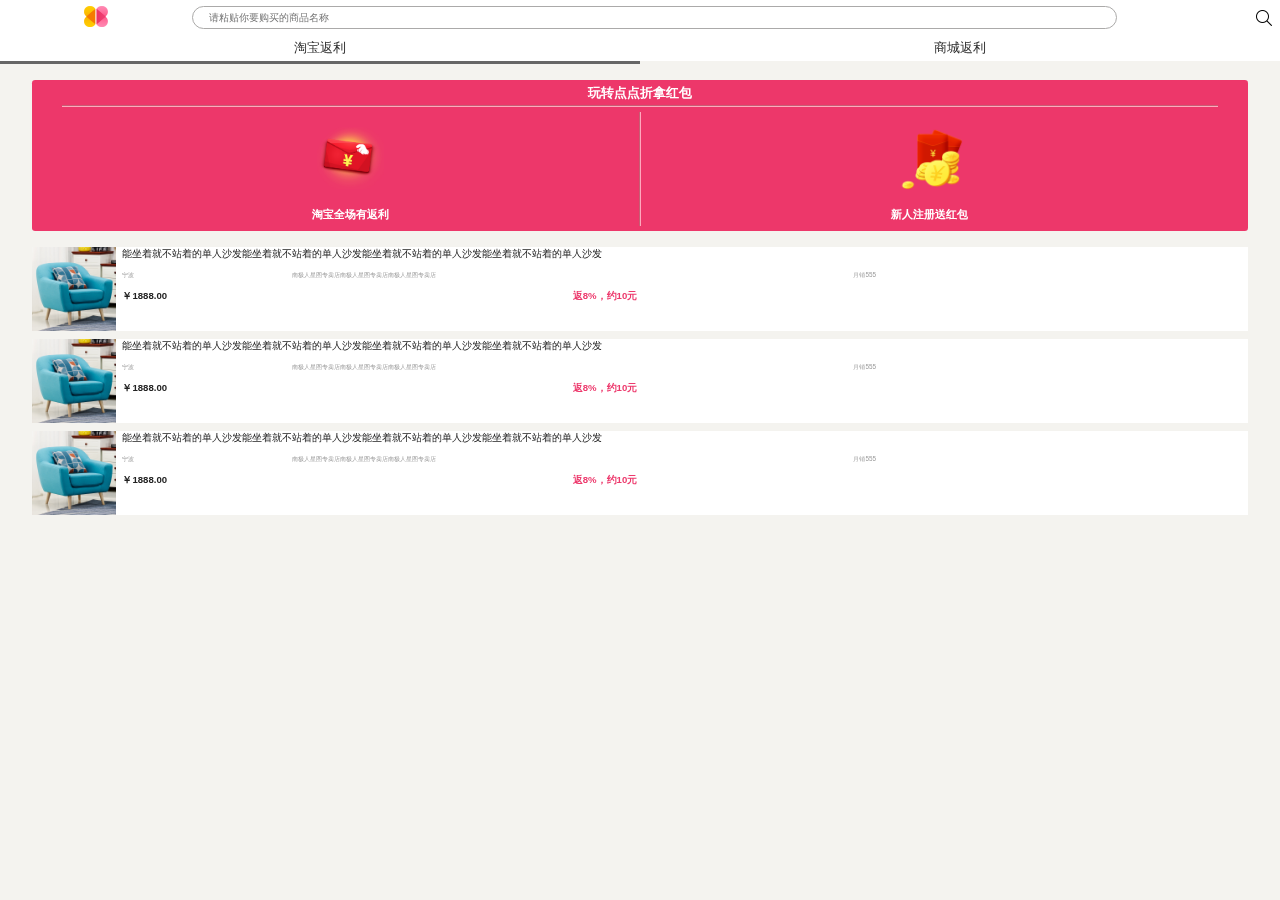
<file: index.html>
<!DOCTYPE html>
<html lang="en">
<head>
    <meta charset="UTF-8">
    <title>DDZ</title>
    <link rel="stylesheet" type="text/css" href="skin/reset.css"/>
    <link rel="stylesheet" type="text/css" href="skin/base.css"/>
    <link rel="stylesheet" type="text/css" href="skin/index.css"/>
    <script type="application/javascript" src="src/zepto.js"></script>

</head>
<body>
<!--头部 start-->
<header class="clear">
    <div class="header-left">
        <div class="logo"></div>
    </div>
    <div class="header-right">
        <input class="search-input" type="text" placeholder="请粘贴你要购买的商品名称" >
        <!-- 搜索按钮-->
        <div class="search-btn"></div>
    </div>
</header>
<!--头部 end-->

<!--中部 s-->
<div class="wrapper">
    <div class="tab-card clear">
        <a href="javascript:;">
            <div class="item current">淘宝返利</div>
        </a>
        <a href="javascript:;">
            <div class="item">商城返利</div>
        </a>
    </div>

    <div class="promotion">
        <div class="">
            <p class="pro-title">玩转点点折拿红包</p>
            <div class="pro-card clear">
                <div class="item">
                    <div class="pic"></div>
                    <p class="txt">淘宝全场有返利</p>
                </div>
                <div class="item">
                    <div class="pic"></div>
                    <p class="txt">新人注册送红包</p>
                </div>
            </div>

        </div>
    </div>
    
    <div class="goods-list">
        <div class="list-wrapper">
            <!--单个商品-->
            <div class="item">
                <a class="clear" href="javascript:;">
                    <div class="img-area">
                        <img src="img/g1.jpg"/>
                    </div>
                    <div class="txt-area">
                        <p class="goods-title">能坐着就不站着的单人沙发能坐着就不站着的单人沙发能坐着就不站着的单人沙发能坐着就不站着的单人沙发</p>
                        <p class="goods-info">
                            <span>宁波</span>
                            <span>南极人星图专卖店南极人星图专卖店南极人星图专卖店</span>
                            <span>月销555</span>
                        </p>
                        <p class="goods-price">
                            <span class="price">￥1888.00</span>
                            <span class="discount">返8%，约10元</span>
                        </p>
                    </div>
                </a>
            </div>
            <!--单个商品-->
            <div class="item">
                <a class="clear" href="javascript:;">
                    <div class="img-area">
                        <img src="img/g1.jpg"/>
                    </div>
                    <div class="txt-area">
                        <p class="goods-title">能坐着就不站着的单人沙发能坐着就不站着的单人沙发能坐着就不站着的单人沙发能坐着就不站着的单人沙发</p>
                        <p class="goods-info">
                            <span>宁波</span>
                            <span>南极人星图专卖店南极人星图专卖店南极人星图专卖店</span>
                            <span>月销555</span>
                        </p>
                        <p class="goods-price">
                            <span class="price">￥1888.00</span>
                            <span class="discount">返8%，约10元</span>
                        </p>
                    </div>
                </a>


            </div>
            <!--单个商品-->
            <div class="item">
                <a class="clear" href="javascript:;">
                    <div class="img-area">
                        <img src="img/g1.jpg"/>
                    </div>
                    <div class="txt-area">
                        <p class="goods-title">能坐着就不站着的单人沙发能坐着就不站着的单人沙发能坐着就不站着的单人沙发能坐着就不站着的单人沙发</p>
                        <p class="goods-info">
                            <span>宁波</span>
                            <span>南极人星图专卖店南极人星图专卖店南极人星图专卖店</span>
                            <span>月销555</span>
                        </p>
                        <p class="goods-price">
                            <span class="price">￥1888.00</span>
                            <span class="discount">返8%，约10元</span>
                        </p>
                    </div>
                </a>


            </div>
        </div>
        
    </div>

</div>
<!--中部 e-->

</body>
</html>
</file>
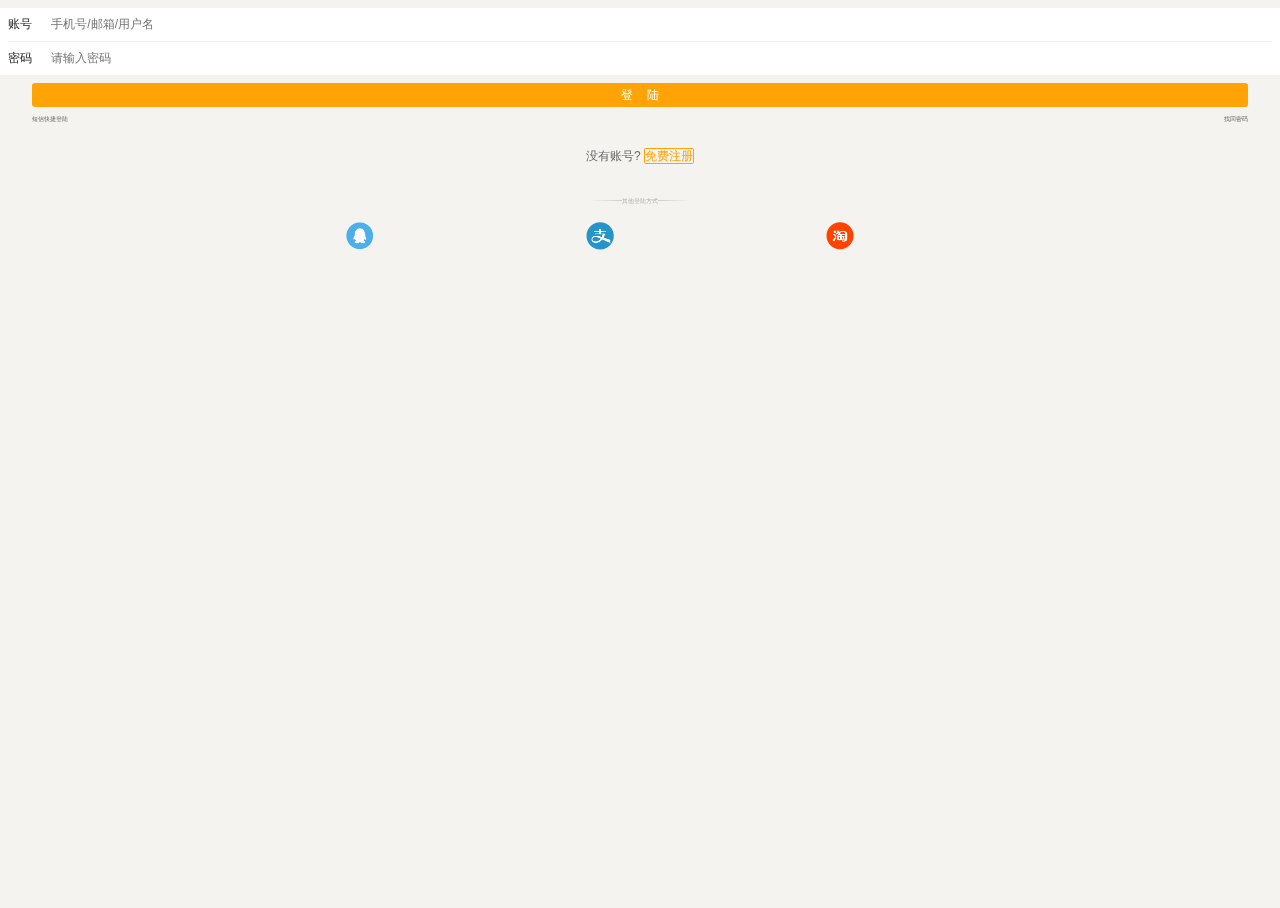
<file: login.html>
<!DOCTYPE html>
<html lang="en">
<head>
    <meta charset="UTF-8">
    <title>login</title>
    <link rel="stylesheet" type="text/css" href="skin/reset.css"/>
    <link rel="stylesheet" type="text/css" href="skin/base.css"/>
    <link rel="stylesheet" type="text/css" href="skin/login.css"/>
    <script type="application/javascript" src="src/zepto.js"></script>
</head>
<body>
<div class="wrapper">

    <div class="login-info">
        <p>
            <label>账号</label>
            <input class="username" type="text" placeholder="手机号/邮箱/用户名"/>
        </p>
        <p>
            <label>密码</label>
            <input class="password" type="password" placeholder="请输入密码"/>
        </p>
    </div>

    <div class="login-btn">登&nbsp;&nbsp;&nbsp;&nbsp;陆</div>

    <p class="text-btn clear">
        <a href="javascript:;">短信快捷登陆</a>
        <a href="javascript:;">找回密码</a>
    </p>

    <div class="sign-up">
        没有账号? <a href="javascript:;">免费注册</a>
    </div>

    <div class="other-login">
        <p>
            <span>
                其他登陆方式
            </span>
        </p>
        <ul class="clear">
            <li class="login-qq">
                <a href="javascript:;"></a>
            </li>
            <li class="login-zhifubao">
                <a href="javascript:;"></a>
            </li>
            <li class="login-taobao">
                <a href="javascript:;"></a>
            </li>
        </ul>

    </div>


</div>
</body>
</html>
</file>
<file: skin/base.css>
html {
  height: 100%;
}
body {
  font-family: Tahoma, Helvetica, Arial, '宋体', sans-serif;
  color: #222222;
  -webkit-backface-visibility: hidden;
  background: #f4f3ef;
  height: 100%;
}
.clear:after {
  content: '';
  display: block;
  height: 0;
  clear: both;
}
.hide {
  display: none;
}
.show {
  display: block;
}
.invisible {
  visibility: hidden;
}
@media screen and (max-width: 1024px) {
  html {
    font-size: 40px;
  }
}
@media screen and (max-width: 640px) {
  html {
    font-size: 40px;
  }
}
@media screen and (max-width: 414px) {
  html {
    font-size: 25.875px;
  }
}
@media screen and (max-width: 384px) {
  html {
    font-size: 24px;
  }
}
@media screen and (max-width: 375px) {
  html {
    font-size: 23.5px;
  }
}
@media screen and (max-width: 360px) {
  html {
    font-size: 22.5px;
  }
}
@media screen and (max-width: 320px) {
  html {
    font-size: 20px;
  }
}
</file>
<file: skin/index.css>
header {
  height: 2.2rem;
  background-color: #ffffff;
  overflow: hidden;
}
header .header-left {
  width: 15%;
  float: left;
}
header .header-left .logo {
  height: 1.5rem;
  width: 1.5rem;
  background: url("i/logo.png") no-repeat center;
  background-size: 100%;
  margin: 0.3rem auto;
}
header .header-right {
  width: 85%;
  position: relative;
  float: left;
}
header .header-right .search-input {
  width: 85%;
  height: 1.425rem;
  margin-top: 0.4rem;
  float: left;
  border: 1px solid #abaaa9;
  border-radius: 3rem;
  padding-left: 1rem;
  font-size: 0.6rem;
}
header .header-right .search-btn {
  position: absolute;
  right: 0.5rem;
  top: 0.6rem;
  cursor: pointer;
  height: 1rem;
  width: 1rem;
  background: url("i/i-zoom.png") no-repeat center;
  background-size: 100%;
}
.wrapper .tab-card a {
  display: block;
}
.wrapper .tab-card .item {
  width: 50%;
  background: #ffffff;
  color: #2d2d2d;
  float: left;
  text-align: center;
  font-size: 0.8rem;
  line-height: 2;
  cursor: pointer;
  box-sizing: border-box;
}
.wrapper .tab-card .item.current {
  border-bottom: 3px solid #666;
}
.wrapper .promotion {
  width: 95%;
  margin: 1rem auto;
  background-color: #ed376a;
  border-radius: 0.2rem;
  color: #ffffff;
}
.wrapper .promotion .pro-title {
  line-height: 2;
  font-size: 0.8rem;
  text-align: center;
  font-weight: bold;
  width: 95%;
  margin: 0 auto;
  border-bottom: 1px solid #c65f74;
}
.wrapper .promotion .pro-card {
  width: 95%;
  margin: 0 auto;
  border-top: 1px solid #ffa8bd;
}
.wrapper .promotion .pro-card .item {
  float: left;
  width: 50%;
  text-align: center;
  margin: 0.3rem 0;
}
.wrapper .promotion .pro-card .item .pic {
  width: 4.2rem;
  height: 4.2rem;
  margin: 0.75rem auto;
}
.wrapper .promotion .pro-card .item .txt {
  line-height: 2;
  font-size: 0.7rem;
  text-align: center;
  font-weight: bold;
  margin: 0 auto;
}
.wrapper .promotion .pro-card .item:first-child {
  border-right: 1px solid #c65f74;
}
.wrapper .promotion .pro-card .item:first-child .pic {
  background: url("i/i-bag1.png") no-repeat center;
  background-size: 100%;
}
.wrapper .promotion .pro-card .item:last-child {
  border-left: 1px solid #ffa8bd;
}
.wrapper .promotion .pro-card .item:last-child .pic {
  background: url("i/i-bag2.png") no-repeat center;
  background-size: 100%;
}
.wrapper .goods-list .list-wrapper {
  width: 100%;
}
.wrapper .goods-list .list-wrapper .item {
  background-color: #ffffff;
  width: 95%;
  margin: 0.5rem auto 0;
}
.wrapper .goods-list .list-wrapper .item a {
  display: block;
}
.wrapper .goods-list .list-wrapper .item .img-area {
  float: left;
  width: 5.25rem;
  height: 5.25rem;
  border-radius: 0.3rem;
}
.wrapper .goods-list .list-wrapper .item .img-area img {
  width: 100%;
  height: 100%;
}
.wrapper .goods-list .list-wrapper .item .txt-area {
  margin: 0 0.4rem 0 5.65rem;
  color: #222222;
}
.wrapper .goods-list .list-wrapper .item .txt-area .goods-title {
  font-size: 0.6rem;
  display: -webkit-box !important;
  overflow: hidden;
  text-overflow: ellipsis;
  word-break: break-all;
  -webkit-box-orient: vertical;
  -webkit-line-clamp: 2;
  line-height: 1.5;
}
.wrapper .goods-list .list-wrapper .item .txt-area .goods-info {
  margin-top: 0.6rem;
  font-size: 0.4rem;
  width: 100%;
  color: #9c9c9c;
}
.wrapper .goods-list .list-wrapper .item .txt-area .goods-info span {
  display: inline-block;
  overflow: hidden;
  text-overflow: ellipsis;
  white-space: nowrap;
}
.wrapper .goods-list .list-wrapper .item .txt-area .goods-info span:first-child {
  width: 15%;
}
.wrapper .goods-list .list-wrapper .item .txt-area .goods-info span:nth-child(2) {
  width: 50%;
}
.wrapper .goods-list .list-wrapper .item .txt-area .goods-info span:last-child {
  width: 30%;
}
.wrapper .goods-list .list-wrapper .item .txt-area .goods-price {
  margin-top: 0.6rem;
  font-size: 0.6rem;
  font-weight: bold;
  width: 100%;
}
.wrapper .goods-list .list-wrapper .item .txt-area .goods-price span {
  display: inline-block;
  overflow: hidden;
  text-overflow: ellipsis;
  white-space: nowrap;
}
.wrapper .goods-list .list-wrapper .item .txt-area .goods-price span:first-child {
  width: 40%;
}
.wrapper .goods-list .list-wrapper .item .txt-area .goods-price span:last-child {
  width: 55%;
  color: #ed3a6d;
}
</file>
<file: skin/login.css>
.wrapper .login-info {
  margin: 0.5rem auto;
  padding: 0rem 0.5rem;
  background-color: #ffffff;
  font-size: 0.75rem;
}
.wrapper .login-info p {
  padding: 0.5rem 0;
}
.wrapper .login-info p:first-child {
  border-bottom: 1px solid #eeeeee;
}
.wrapper .login-info input {
  border: none;
  margin-left: 1rem;
  vertical-align: text-bottom;
}
.wrapper .login-btn {
  background-color: #ffa307;
  width: 95%;
  margin: 0 auto;
  text-align: center;
  color: #ffffff;
  border-radius: 0.2rem;
  cursor: pointer;
  font-size: 0.75rem;
  line-height: 2;
}
.wrapper .text-btn {
  font-size: 0.4rem;
  width: 95%;
  margin: 0 auto;
}
.wrapper .text-btn a {
  color: #666666;
  margin-top: 0.5rem;
}
.wrapper .text-btn a:first-child {
  float: left;
}
.wrapper .text-btn a:last-child {
  float: right;
}
.wrapper .sign-up {
  text-align: center;
  color: #666666;
  font-size: 0.75rem;
  margin-top: 1.5rem;
}
.wrapper .sign-up a {
  color: #ffa307;
  border: 1px solid #ffa307;
  border-radius: 0.1rem;
}
.wrapper .other-login p {
  text-align: center;
  font-size: 0.4rem;
  margin-top: 2rem;
}
.wrapper .other-login p span {
  position: relative;
  color: #b2b2b2;
}
.wrapper .other-login p span:before {
  content: "";
  position: absolute;
  width: 2rem;
  height: 1px;
  background: linear-gradient(to right, #f4f3ef, #cccccc);
  left: -2rem;
  top: 0.2rem;
}
.wrapper .other-login p span:after {
  content: "";
  position: absolute;
  width: 2rem;
  height: 1px;
  background: linear-gradient(to left, #f4f3ef, #cccccc);
  right: -2rem;
  top: 0.2rem;
}
.wrapper .other-login ul {
  width: 62.5%;
  margin: 1rem auto;
  text-align: center;
}
.wrapper .other-login ul li {
  width: 30%;
  float: left;
  cursor: pointer;
}
.wrapper .other-login ul .login-zhifubao {
  height: 1.75rem;
  background: url("i/i-zhifubao.png") no-repeat center;
  background-size: 1.75rem 1.75rem;
}
.wrapper .other-login ul .login-qq {
  height: 1.75rem;
  background: url("i/i-qq.png") no-repeat center;
  background-size: 1.75rem 1.75rem;
}
.wrapper .other-login ul .login-taobao {
  height: 1.75rem;
  background: url("i/i-taobao.png") no-repeat center;
  background-size: 1.75rem 1.75rem;
}
</file>
